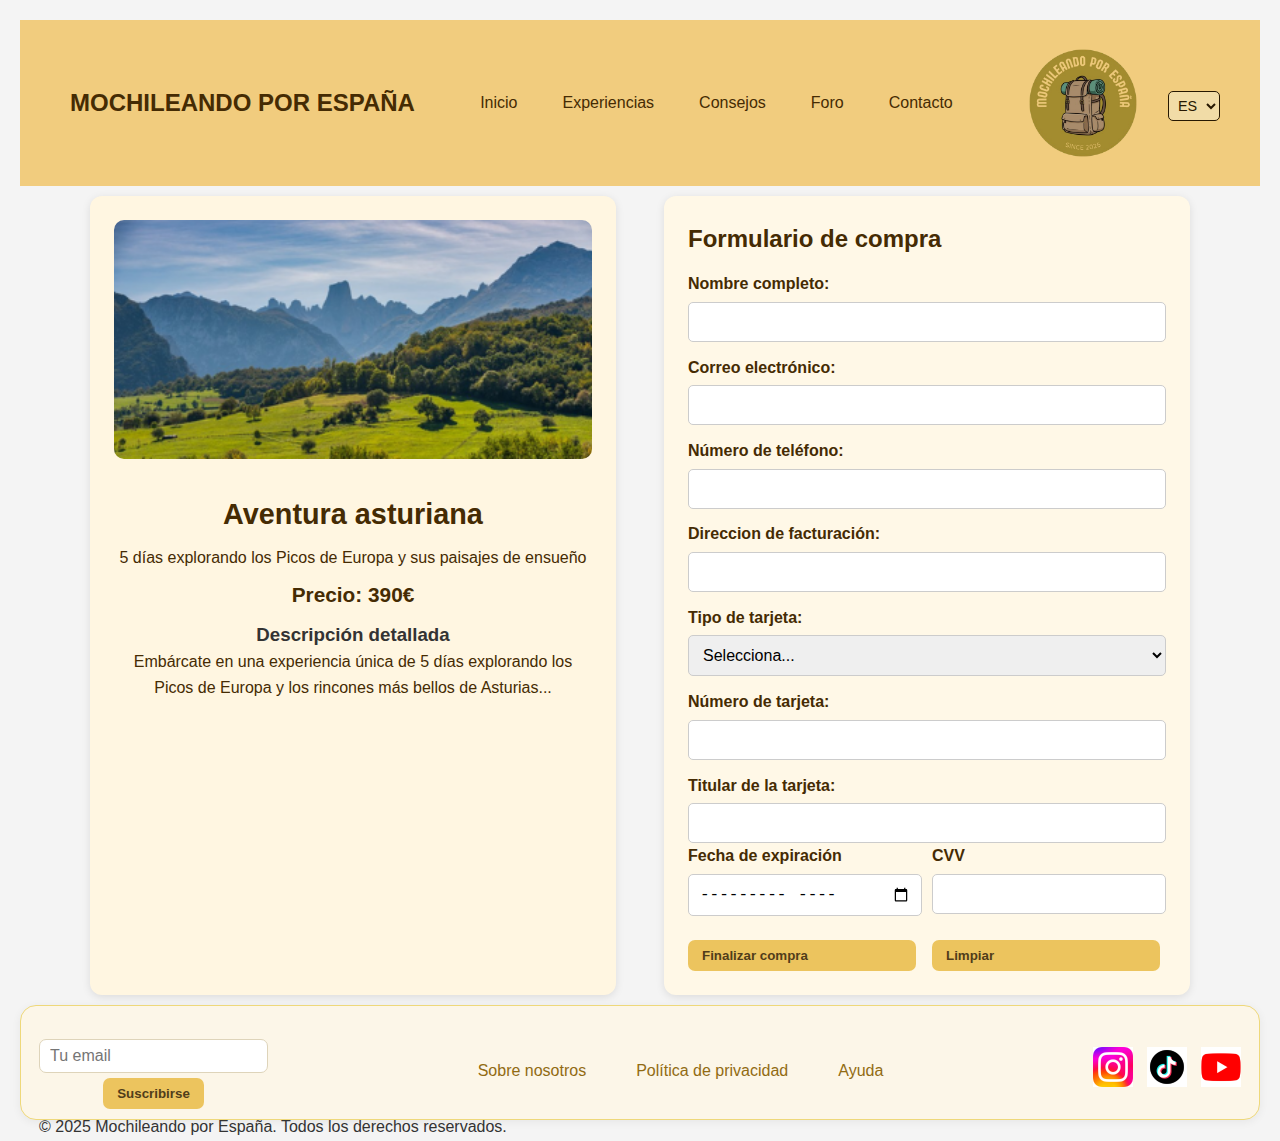
<file: indexC.html>
<!DOCTYPE html>
<html lang="en">
<head>
    <meta charset="UTF-8" />
    <meta name="viewport" content="width=device-width, initial-scale=1.0" />
    <link rel="stylesheet" href="style/compra.css" />
    <title>Compra - Pack de viaje</title>
</head>

<body>
    <!--Cabecera igual en todas las páginas-->
    <header>
        <!--Sección izquierda: nombre del sito-->        
        <div class="nombre-section">
            <h1>MOCHILEANDO POR ESPAÑA</h1>

        </div>

        <!-- Sección centro: Menú de navegación-->
        <nav class="nav-menu">
            <ul>
                <li><a href="#inicio">Inicio</a></li>
                <li><a href="#experiencias">Experiencias</a></li>
                <li><a href="#consejos">Consejos</a></li>
                <li><a href="#foro">Foro</a></li>
                <li><a href="#contacto">Contacto</a></li>
            </ul>
        </nav>

        <!-- Sección derecha: Logo + selección de idioma-->
        <div class="language-logo-section">
            <img src="../../images/Logo.png" alt="Logo de Mochileando por España" class="logo">
            <!--Combo para la slección de idioma-->
            <select name="language" id="language-select">
                <option value="es">ES</option>
                <option value="en">EN</option>
                <option value="fr">FR</option>
                <option value="de">DE</option>
        </select>
        </div>
    </header>

    <!--Contenido principal de la página-->
    <main class="contenedor-principal">
        <!--Contenedor izquierdo-->
        <section class="contenedor-izquierdo">
            <img id="imagen-pack" alt="Pack de viaje" class="imagen-pack">
            <h2 id="titulo-pack"></h2>
            <p id="descripcion-corta"></p>
            <p class="precio">Precio: <strong id="precio-pack"></strong></p>
            <div class="descripcion-larga-texto">
                <h3>Descripción detallada</h3>
                <p id="descripcion-larga-texto"></p>
            </div>
        </section>
            
        <!--Contenedor derecho-->
        <section class="contenedor-derecho">
            <h2>Formulario de compra</h2>
            <form id="formulario-compra">
                <label for="nombre">Nombre completo:</label>
                <input type="text" id="nombre" name="nombre" required>

                <label for="correo">Correo electrónico:</label>
                <input type="email" id="correo" name="correo" required>

                <label for="telefono">Número de teléfono:</label>
                <input type="tel" id="telefono" name="telefono" required>

                <label for="direccion">Direccion de facturación:</label>
                <input type="text" id="direccion" name="direccion" required>

                <label for="tipo-tarjeta">Tipo de tarjeta:</label>
                <select id="tipo-tarjeta" name="tipo-tarjeta" required>
                    <option value="">Selecciona...</option>
                    <option value="visa">Visa</option>
                    <option value="mastercard">MasterCard</option>
                    <option value="amex">American Express</option>
                </select>

                <label for="numero-tarjeta">Número de tarjeta:</label>
                <input type="text" id="numero-tarjeta" name="numero-tarjeta" required pattern="\d{16}" title="El número de tarjeta debe tener 16 dígitos">

                <label for="titular-tarjeta">Titular de la tarjeta:</label>
                <input type="text" id="titular-tarjeta" name="titular-tarjeta" required>

                <div class="fila-tarjeta">
                    <div>
                        <label for="fecha-expiracion">Fecha de expiración</label>
                        <input type="month" id="fecha-expiracion" name="fecha-expiracion" required>
                    </div>
                    <div>
                        <label for="cvv">CVV</label>
                        <input type="text" id="cvv" name="cvv" required pattern="\d{3}" title="El CVV debe tener 3 dígitos">
                    </div>
                </div>
                
                <div class="botones">
                    <button type="submit" class="btn-comprar">Finalizar compra</button>
                    <button type="reset" class="btn-limpiar">Limpiar</button>
                </div>
            </form>
        </section>
    </main>



    <!--Pie de página igual en todas las páginas-->
    <footer>
        <div class="footer-content">

        <form class="footer-newsletter" action="#" method="post">
          <input type="email" placeholder="Tu email" required>
          <button type="submit">Suscribirse</button>
        </form>

        <nav class="footer-links">
          <a href="#">Sobre nosotros</a>
          <a href="#">Política de privacidad</a>
          <a href="#">Ayuda</a>
        </nav>

        <div class="footer-social">
          <a href="#"><img src="images/instagram.png" alt="Instagram"></a>
          <a href="#"><img src="images/tiktok.png" alt="TikTok"></a>
          <a href="#"><img src="images/youtube.png" alt="YouTube"></a>
        </div>

        <div class="footer-bottom">
          <p>© 2025 Mochileando por España. Todos los derechos reservados.</p>
        </div>
      </div>
    </footer>

    <!--Script para cargar el pack-->
    <script>
        const packs = {
            1: {
                titulo: "Aventura asturiana",
                descripcionCorta:"5 días explorando los Picos de Europa y sus paisajes de ensueño",
                precio: "390€",
                imagen:"images/pack1-montaña.png",
                descripcionLarga: "Embárcate en una experiencia única de 5 días explorando los Picos de Europa y los rincones más bellos de Asturias..."
            },

            2: {
                titulo: "Hacia Santiago",
                descripcionCorta:"10 días, casi 300 kms y una meta, ¡Santiago!",
                precio:"450€",
                imagen: "images/pack3-camino.png",
                descripcionLarga: "Embárcate en un emocionante viaje de 10 días recorriendo el Camino de Santiago por la Costa, una ruta que combina historia, naturaleza y vistas impresionantes al mar Cantábrico. Comenzarás tu aventura en Irún, siguiendo senderos costeros que te llevarán por acantilados, playas y pintorescos pueblos pesqueros. Cada etapa ofrece paisajes únicos: dunas de arena dorada, bosques frondosos y villas con encanto donde podrás descansar y disfrutar de la gastronomía local. Además de caminar, conocerás la cultura gallega a través de mercados tradicionales, festivales locales y visitas a iglesias y monasterios históricos. Esta ruta es ideal para los amantes del senderismo y la naturaleza, ofreciendo un equilibrio perfecto entre esfuerzo físico, paisajes inolvidables y la satisfacción de avanzar hacia la emblemática catedral de Santiago de Compostela."
            },

            3: {
                titulo: "País Vasco en caravana",
                descripcionCorta:"Recorre Euskadi y sus pueblos en autocaravana durante 8 días",
                precio:"450€",
                imagen: "images/pack4-caravana.png",
                descripcionLarga:"Descubre el País Vasco de una manera única durante 8 días recorriendo sus paisajes y pueblos en autocaravana. Este viaje te permitirá combinar libertad, confort y aventura mientras exploras ciudades vibrantes como Bilbao, con su famoso Museo Guggenheim, y San Sebastián, conocida por sus playas y su exquisita gastronomía. A lo largo de la ruta visitarás encantadores pueblos costeros, viñedos y zonas rurales donde podrás probar productos locales como el queso Idiazábal, la sidra y los pintxos tradicionales. Cada día será una nueva experiencia: senderismo por montañas y acantilados, paseos por la costa y tiempo para relajarte en playas escondidas. Esta aventura en autocaravana es ideal para quienes buscan independencia, naturaleza y cultura en un viaje completo y flexible."
            },

            4: {
                titulo: "El desafío del Teide",
                descripcionCorta:"7 días viviendo entre volcanes y playas que te dejarán boquiabierto",
                precio:"575€",
                imagen: "images/pack2-desierto.png",
                descripcionLarga: "Prepárate para 7 días de aventura en las impresionantes Islas Canarias, donde descubrirás paisajes volcánicos únicos y playas paradisíacas. Tu viaje comienza en Tenerife, con una emocionante subida al majestuoso Teide, el pico más alto de España, acompañado de guías expertos que te contarán la historia geológica y cultural del volcán. Durante la semana explorarás parques naturales, como el Parque Rural de Anaga, y senderos costeros con vistas al Atlántico que te dejarán sin aliento. También disfrutarás de las tradiciones locales, visitando pueblos con encanto y probando la gastronomía canaria: gofio, mojo y pescado fresco. Este viaje combina deporte, naturaleza y cultura insular, ofreciendo una experiencia única e inolvidable para los amantes de la aventura y la belleza natural."
            },

            5: {
                titulo: "Senderismo por Mallorca",
                descripcionCorta: "5 días de las rutas de senderismo más espectaculares de Mallorca",
                precio: "480€",
                imagen: "images/pack5-islas.png",
                descripcionLarga: "Vive 5 días de senderismo inolvidables recorriendo la Serra de Tramuntana, declarada Patrimonio de la Humanidad por la UNESCO. Esta ruta combina montañas, valles y espectaculares vistas al mar Mediterráneo, ofreciendo paisajes que parecen sacados de una postal. Cada día caminarás por senderos señalizados que atraviesan bosques de pinos, acantilados y pueblos tradicionales mallorquines, donde podrás descansar y disfrutar de la gastronomía local. Descubrirás calas escondidas, antiguos molinos de viento y caminos históricos que han conectado a las comunidades durante siglos. Este viaje es ideal para los amantes de la naturaleza, el deporte y la cultura, brindándote una experiencia completa en el corazón de Mallorca, rodeado de belleza natural y tranquilidad."
            }
        };

        const params = new URLSearchParams(window.location.search);
        const packId = params.get('pack') || '1'; // Por defecto pack 1
        // Cargar datos del pack
        const pack = packs[packId];

        // Rellenamos los elementos del HTML
        document.getElementById("titulo-pack").textContent = pack.titulo;
        document.getElementById("descripcion-corta").textContent = pack.descripcionCorta;
        document.getElementById("precio-pack").textContent = pack.precio;
        document.getElementById("imagen-pack").src = pack.imagen;
        document.getElementById("descripcion-larga-texto").textContent = pack.descripcionLarga;
    </script>


</body>
</file>
<file: style/compra.css>
/* Estilos generales: quitar los márgenes y paddings por defecto*/
* {
    margin: 0;
    padding: 0;
    box-sizing: border-box; /* Ancho total incluye contenido + padding + border*/
}
body {
    font-family: "Segoe UI", Tahoma, sans-serif;
    background-color: #f4f4f4;
    color: #333;
    line-height: 1.6;
    padding: 20px;
}

/*-------CABECERA--------*/
header {
    width: 100%;
    background-color: #f1cc7e;
    display: flex;
    padding: 8px 40px;
    align-items: center;
    justify-content: space-between;
    flex-wrap: wrap;
}

/*Nombre del sitio*/
.nombre-section h1{
    font-family: 'Sugo Display', sans-serif !important;
    font-size: 1.5rem;
    font-weight: 700;
    color: rgb(69, 43, 3);                    
    padding: 5px 10px;               
    border-radius: 5px;              
    display: inline-block; /*Para que el padding y el borde se ajusten al tamaño del texto*/
}

/*Navegación*/
nav.nav-menu ul {
    list-style: none; /*Quitar los puntos de la lista*/
    display: flex;
    gap: 25px; /*Espacio entre los elementos del menú*/
}

/*Estilo de los enlaces "a" dentro de los elementos "li" dentro de "ul" dentro de "nav"*/
nav.nav-menu ul li a{
    text-decoration: none; /*Quitar el subrayado*/
    color: rgb(69, 43, 3);
    font-weight: 500;
    padding: 5px 10px;
    border-radius: 5px;
    transition: color 0.3s; /*Transición suave para el cambio de color*/
}

/*Efecto hover en lso enlaces del menú*/
nav.nav-menu ul li a:hover {
    background-color: #ff6200;
    color: #f1cc7e;
}

/*Logo + Selección de idioma*/
.language-logo-section {
    display: flex;
    align-items: center;
    gap: 10px;
}

.logo {
    width: 150px;
    height: 150px;
}

.language-logo-section select{
    padding: 5px;
    border: 1px solid #271801;
    border-radius: 5px;
    background-color: rgb(241, 220, 167);
    color: #271801;
    font-size: 0.9rem;
    cursor: pointer; /*Cambiar el cursor al pasar por encima*/
}

/*-------CUERPO--------*/
.contenedor-principal {
    display: flex;
    justify-content: center;
    gap: 3rem;
    padding: 10px 0;
    max-width: 1100px;
    margin: 0 auto;
}

.contenedor-izquierdo, .contenedor-derecho {
    background-color:  #fff6e1;
    padding: 1.5rem;
    border-radius: 12px;
    box-shadow: 0 2px 8px rgba(0, 0, 0, 0.1);
    flex: 1; /*Ocupan el mismo espacio*/
}
.contenedor-izquierdo {
    width: 50%;
    text-align: center;
}

.contenedor-izquierdo h2 {
    margin-bottom: 0.5rem;
    font-size: 1.8rem;
    color: rgb(69, 43, 3);
    font-weight: bold;
    margin-top: 0.5rem;
}

.contenedor-izquierdo p{
    margin-bottom: 0.5rem;
    line-height: 1.6;
    color: rgb(69, 43, 3);
}

.contenedor-izquierdo .imagen-pack {
  width: 100%;
  border-radius: 10px;
  margin-bottom: 1rem; /* espacio entre imagen y título */
}

.imagen-pack{
    width: 45%;
    border-radius: 10px;
    margin-bottom: 15px;
}

.precio{
    font-size:1.3rem;
    color: #032645;
    font-weight: bold;
    margin-top:0.5rem;
    margin-bottom: 1rem;
}
.descripcion-larga {
    margin-top: 1.5rem;
    padding: 1rem;
    background-color: #fff3cd;
    border-left: 5px solid #ffeeba;
    border-radius: 5px;
}

.descripcion-larga h3{
    margin-top: 0;
    margin-bottom: 0.5rem;
    color: rgb(69, 43, 3);
    font-weight: bold;
    font-size: 1.2rem;
}
.descripcion-larga p{
    color: rgb(69, 43, 3);
    line-height: 1.6;
}

.contenedor-derecho {
    background-color: #fff8e7;
    color: rgb(69, 43, 3);
    padding: 1.5rem;
    border-radius: 12px;
    box-shadow: 0 2px 8px rgba(0, 0, 0, 0.1);
    width: 45%;
}

form{
    display: flex;
    flex-direction: column;
}

label{
    font-weight: bold;
    margin-top: 0.8rem;
}

input, select{
    padding: 10px;
    margin-top: 5px;
    border: 1px solid #ccc;
    border-radius: 5px;
    font-size: 1rem;
    width: 100%;
}

.fila-tarjeta{
    display: flex;
    gap: 10px;
}
.fila-tarjeta div{
    flex: 1; /*Cada div ocupa la mitad del espacio disponible*/
}

.botones{
    display: flex;
    gap: 10px;
    margin-top: 1.5rem;
}
.botones button{
    flex: 1;
}

.btn-comprar, .btn-limpiar{
    display: flex;
    background: #ecc45e;
    color: #513d1a;
    border: none;
    border-radius: 7px;
    padding: 8px 14px;
    font-weight: 600;
    margin-right: 6px;
    cursor: pointer;
}


.btn-comprar:hover { filter: brightness(0.97); }

.btn-limpiar:hover { filter: brightness(0.97);}

/*Responsive Design*/
@media (max-width: 800px) {
  .contenedor-principal { flex-direction: column; align-items: center; }
  .contenedor-izquierdo, .contenedor-derecho { width: 90%; }
}

/*-------FOOTER--------*/
.footer-content {
  background: #fcf6e8;
  border: 1px solid #eed87a;
  border-radius: 16px;
  padding: 28px 18px;
  width: 100%;
  height: 115px;
  display: flex;
  flex-wrap: wrap;
  gap: 5px 35px;
  align-items: center;
  justify-content: space-between;
  box-shadow: 0 2px 10px rgba(0,0,0,0.06);
}
.footer-links {
  display: flex;
  gap: 30px;
}
.footer-links a {
  color: #916b13;
  text-decoration: none;
  font-weight: 500;
  border-radius: 7px;
  padding: 6px 10px;
  transition: background 0.2s;
}
.footer-links a:hover {
  background: #eed87a;
  color: #513d1a;
}
.footer-social {
  display: flex;
  gap: 14px;
}
.footer-social img {
  width: 40px;
  height: 40px;
}
.footer-newsletter {
  display: flex;
  gap: 5px;
  align-items: center;
}
.footer-newsletter input[type="email"] {
  border: 1px solid #ded4ba;
  border-radius: 7px;
  padding: 7px 10px;
  font-size: 1em;
}
.footer-newsletter button {
  background: #ecc45e;
  color: #513d1a;
  border: none;
  border-radius: 7px;
  padding: 8px 14px;
  font-weight: 600;
  cursor: pointer;
  transition: filter 0.2s;
}
.footer-newsletter button:hover {
  filter: brightness(0.97);
}
@media (max-width: 800px) {
  .footer-content {
    flex-direction: column;
    align-items: stretch;
    gap: 18px;
    text-align: center;
  }
  .footer-newsletter {
    flex-direction: column;
    gap: 7px;
  }
}
</file>
